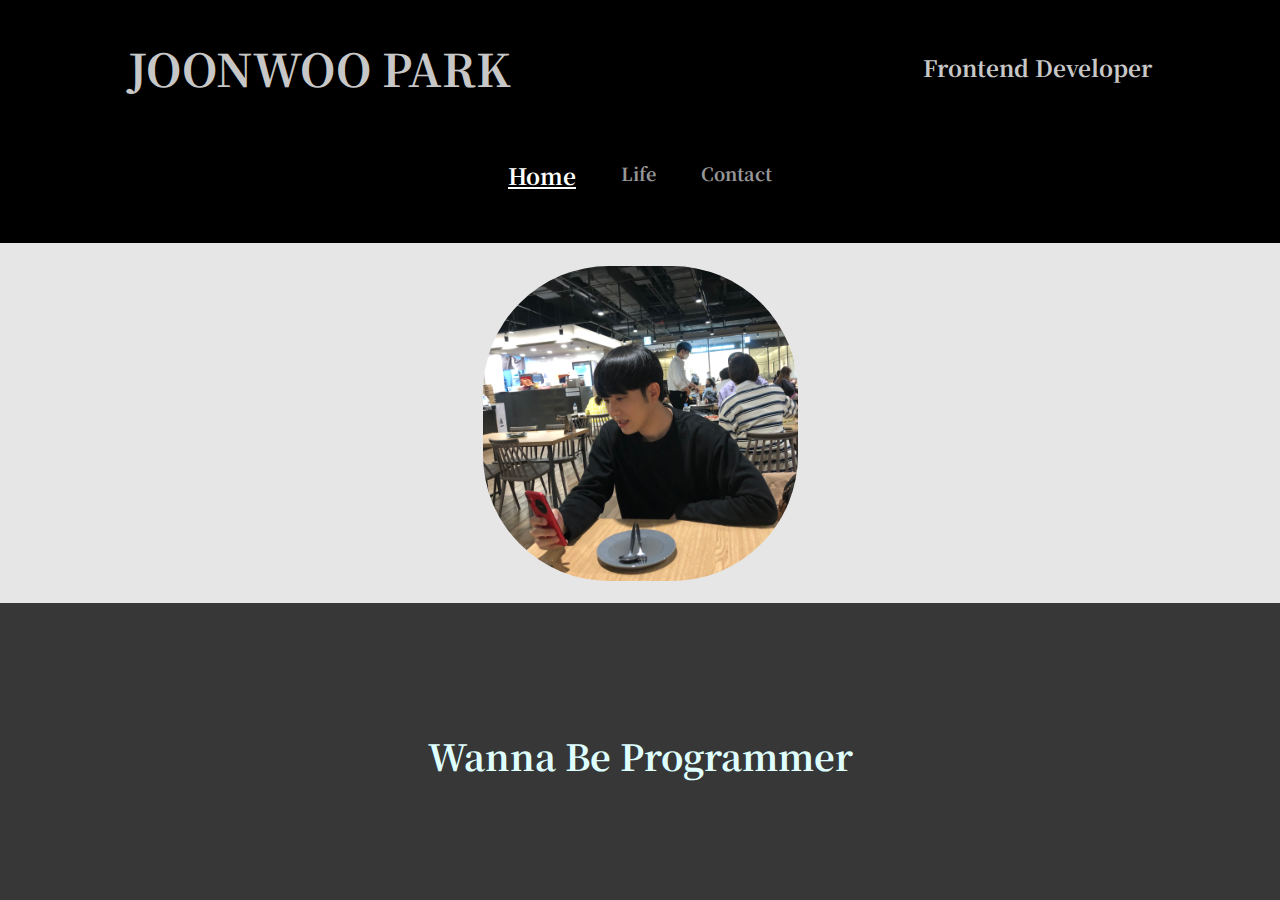
<file: index.html>
<!DOCTYPE html>
<html lang="en">

<head>
    <meta charset="UTF-8">
    <meta http-equiv="X-UA-Compatible" content="IE=edge">
    <meta name="viewport" content="width=device-width, initial-scale=1.0">
    <title>WhoAmI</title>
    <link rel="stylesheet" href="./src/styles/reset.css">
    <link rel="stylesheet" href="./src/styles/index.css">
    <link rel="preconnect" href="https://fonts.gstatic.com">
    <link
        href="https://fonts.googleapis.com/css2?family=Noto+Serif+KR:wght@200;300;400;700&family=Sunflower:wght@300;500;700&display=swap"
        rel="stylesheet">
</head>

<body>
    <main>
        <header>
            <p>JOONWOO PARK</p>
            <p>Frontend Developer</p>
        </header>
        <nav>
            <ul>
                <li><a href="index.html">Home</a></li>
                <li><a href="src/routes/life.html">Life</a></li>
                <li><a href="src/routes/contact.html">Contact</a></li>
            </ul>
        </nav>
        <section class="profile_photo">
            <img src="src/image/profile.jpg" alt="profile photo">
        </section>
        <section class="profile_content">
            <article>
                <h3>Wanna Be Programmer</h3>
            </article>
        </section>
    </main>
</body>

</html>
</file>
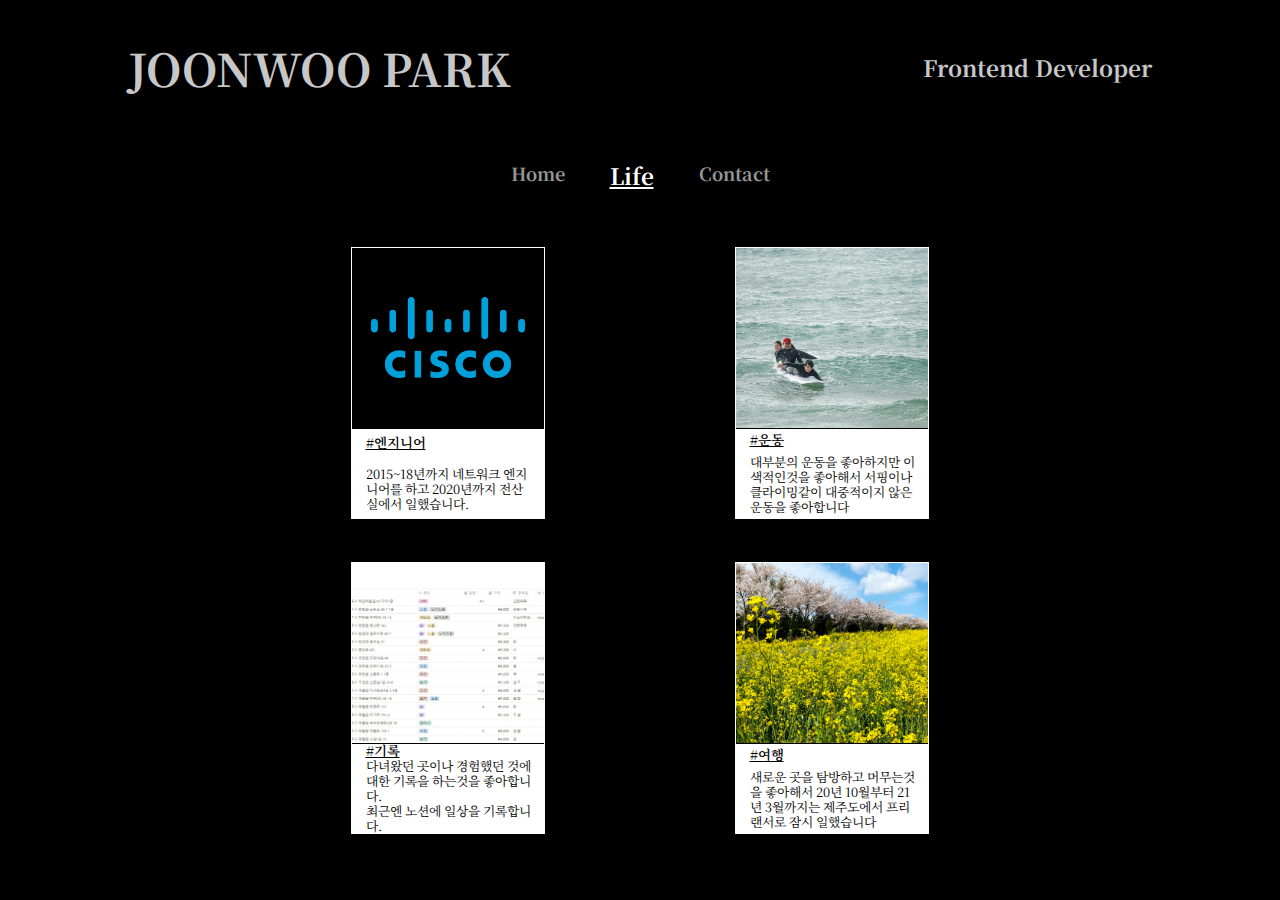
<file: src/routes/life.html>
<!DOCTYPE html>
<html lang="en">

<head>
    <meta charset="UTF-8">
    <meta http-equiv="X-UA-Compatible" content="IE=edge">
    <meta name="viewport" content="width=device-width, initial-scale=1.0">
    <title>WhoAmI</title>
    <link rel="stylesheet" href="../styles/reset.css">
    <link rel="stylesheet" href="../styles/life.css">
    <link rel="preconnect" href="https://fonts.gstatic.com">
    <link
        href="https://fonts.googleapis.com/css2?family=Noto+Serif+KR:wght@200;300;400;700&family=Sunflower:wght@300;500;700&display=swap"
        rel="stylesheet">
</head>

<body>
    <main>
        <header>
            <p>JOONWOO PARK</p>
            <p>Frontend Developer</p>
        </header>
        <nav>
            <ul>
                <li><a href="../../index.html">Home</a></li>
                <li><a href="../routes/life.html">Life</a></li>
                <li><a href="../routes/contact.html">Contact</a></li>
            </ul>
        </nav>
        <section>
            <article>
                <div class="picture"></div>
                <div class="about">
                    <p class="about-title">
                        #엔지니어
                    </p>
                    <p class="about-content">
                        2015~18년까지 네트워크 엔지니어를 하고 2020년까지 전산실에서 일했습니다.
                    </p>
                </div>
            </article>
            <article>
                <div class="picture"></div>
                <div class="about">
                    <p class="about-title">
                        #운동
                    </p>
                    <p class="about-content">
                        대부분의 운동을 좋아하지만 이색적인것을 좋아해서 서핑이나 클라이밍같이 대중적이지 않은
                        운동을 좋아합니다
                    </p>
                </div>
            </article>
            <article>
                <div class="picture"></div>
                <div class="about">
                    <p class="about-title">
                        #기록
                    </p>
                    <p class="about-content">
                        다녀왔던 곳이나 경험했던 것에 대한 기록을 하는것을 좋아합니다.<br>
                        최근엔 노션에 일상을 기록합니다.
                    </p>
                </div>
            </article>
            <article>
                <div class="picture"></div>
                <div class="about">
                    <p class="about-title">
                        #여행
                    </p>
                    <p class="about-content">
                        새로운 곳을 탐방하고 머무는것을 좋아해서 20년 10월부터 21년 3월까지는 제주도에서 프리랜서로 잠시 일했습니다
                    </p>
                </div>
            </article>
        </section>
    </main>
</body>

</html>
</file>
<file: src/styles/index.css>
@import './common.css';

li:nth-child(1) > a {
  text-decoration: underline;
  font-size: 2.5vmin;
  color: rgba(255, 255, 255, 1);
}

.profile_photo {
  width: 100%;
  height: 40vmin;
  margin-top: 5vmin;
  background-color: rgba(255, 255, 255, 0.9);
  display: flex;
  flex-direction: column;
  align-items: center;
  justify-content: center;
}

.profile_photo > img {
  width: 35vmin;
  height: 35vmin;
  border-radius: 40%;
}

.profile_content {
  width: 100%;
  height: 33vmin;
  background-color: rgba(55, 55, 55);
  display: flex;
  flex-direction: column;
  justify-content: center;
  align-items: center;
}

.profile_content > article {
  width: 40%;
  margin-top: 3vmin;
}

.profile_content > article h3 {
  margin-bottom: 2vmin;
  font-size: 4vmin;
  font-weight: 700;
  color: rgb(223, 255, 255);
  text-align: center;
}
</file>
<file: src/styles/life.css>
@import './common.css';

li:nth-child(2) > a {
  text-decoration: underline;
  font-size: 2.5vmin;
  color: rgba(255, 255, 255, 1);
}

section {
  width: 60vmax;
  height: 70vmin;
  margin-top: 3vmin;
  display: grid;
  grid-auto-flow: row;
  grid-template-columns: repeat(2, 1fr);
  justify-items: center;
  align-items: center;
}

article {
  width: 15vmax;
  height: 30vmin;
  border: 1px solid white;
}

article:nth-child(1) > .picture {
  background-image: url('../image/cisco.png');
  background-position: center center;
  background-repeat: no-repeat;
  background-size: 80%;
}

article:nth-child(2) > .picture {
  background-image: url('../image/surf.jpg');
  background-position: center center;
  background-repeat: no-repeat;
  background-size: cover;
}

article:nth-child(3) > .picture {
  background-image: url('../image/note.png');
  background-position: center center;
  background-repeat: no-repeat;
  background-size: cover;
}

article:nth-child(4) > .picture {
  background-image: url('../image/flowerload.jpg');
  background-position: center center;
  background-repeat: no-repeat;
  background-size: cover;
}

.title {
  background-color: rgba(255, 255, 255, 1);
}

.picture {
  height: 20vmin;
  border-bottom: 1px solid black;
}

.about {
  height: 10vmin;
  background-color: rgba(255, 255, 255, 1);
  padding: 0 1.5vmin;
  display: flex;
  flex-direction: column;
  justify-content: space-around;
}

.about-title {
  font-size: 1.5vmin;
  font-weight: 600;
  text-decoration: underline;
}

.about-content {
  font-size: 80%;
  line-height: 15px;
}
</file>
